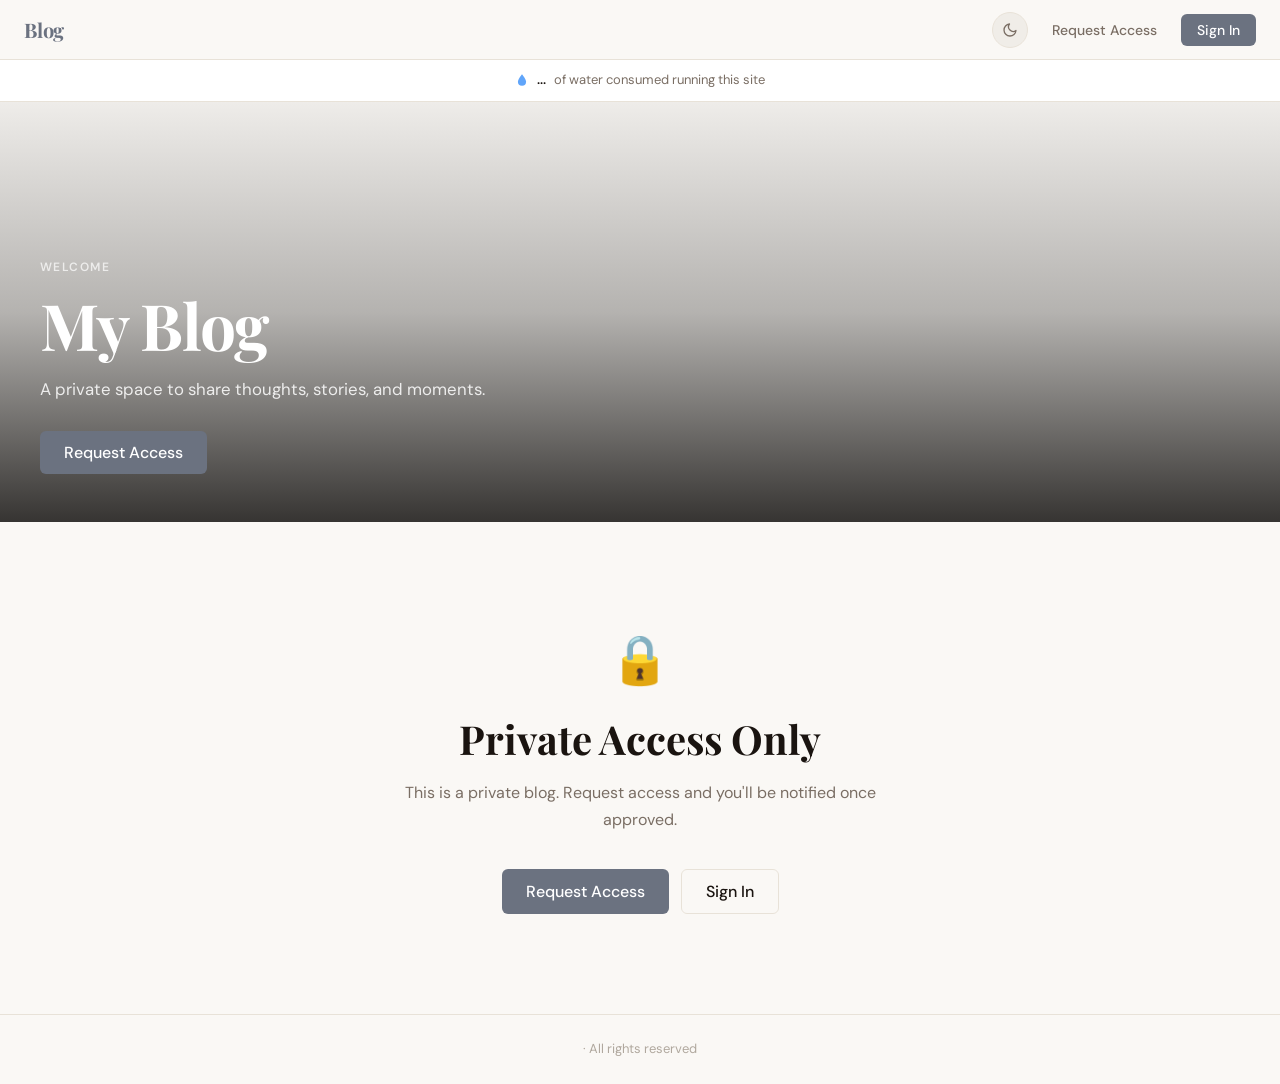
<file: index.html>
<!DOCTYPE html>
<html lang="en">
<head>
  <meta charset="UTF-8">
  <meta name="viewport" content="width=device-width, initial-scale=1.0">
  <title>Blog</title>
  <link rel="stylesheet" href="css/style.css">
  <link rel="preconnect" href="https://fonts.googleapis.com">
  <link rel="preconnect" href="https://fonts.gstatic.com" crossorigin>
</head>
<body>

<!-- ── Header ──────────────────────────────────────────────── -->
<header class="site-header">
  <div class="site-header-left">
    <a href="./index.html" class="site-logo" id="site-logo"><span>Blog</span></a>
  </div>
  <div class="site-header-right">
    <button class="theme-toggle" id="theme-toggle" aria-label="Toggle theme"></button>
    <button class="btn btn-ghost" id="request-btn">Request Access</button>
    <button class="btn btn-primary" id="login-btn">Sign In</button>
    <div class="user-menu-wrap hidden" id="user-menu-wrap">
      <button class="user-avatar" id="user-avatar" aria-label="User menu">?</button>
      <div class="user-dropdown hidden" id="user-dropdown">
        <div class="user-dropdown-header">
          <div class="user-dropdown-avatar" id="dropdown-avatar">?</div>
          <div>
            <div class="user-dropdown-name" id="dropdown-name">—</div>
            <div class="user-dropdown-role" id="dropdown-role">Member</div>
          </div>
        </div>
        <div class="user-dropdown-body">
          <button id="change-pw-btn" onclick="openChangePwModal(false);document.getElementById('user-dropdown').classList.add('hidden')">
            <svg class="dd-icon" viewBox="0 0 24 24" fill="none" stroke="currentColor" stroke-width="2" stroke-linecap="round" stroke-linejoin="round"><rect x="3" y="11" width="18" height="11" rx="2"/><path d="M7 11V7a5 5 0 0 1 10 0v4"/></svg>
            Change Password
          </button>
          <a href="admin.html" id="admin-link" class="hidden">
            <svg class="dd-icon" viewBox="0 0 24 24" fill="none" stroke="currentColor" stroke-width="2" stroke-linecap="round" stroke-linejoin="round"><circle cx="12" cy="12" r="3"/><path d="M19.07 4.93a10 10 0 0 1 0 14.14M4.93 4.93a10 10 0 0 0 0 14.14"/></svg>
            Admin Panel
          </a>
          <div class="divider"></div>
          <button id="logout-btn" class="dd-danger">
            <svg class="dd-icon" viewBox="0 0 24 24" fill="none" stroke="currentColor" stroke-width="2" stroke-linecap="round" stroke-linejoin="round"><path d="M9 21H5a2 2 0 0 1-2-2V5a2 2 0 0 1 2-2h4"/><polyline points="16 17 21 12 16 7"/><line x1="21" y1="12" x2="9" y2="12"/></svg>
            Sign Out
          </button>
        </div>
      </div>
    </div>
  </div>
</header>

<!-- ── Water Counter ────────────────────────────────────────── -->
<div class="water-counter">
  <svg class="drop" width="14" height="14" viewBox="0 0 24 24" fill="currentColor" stroke="none"><path d="M12 2C12 2 5 10.4 5 15a7 7 0 0 0 14 0c0-4.6-7-13-7-13z"/></svg>
  <span id="water-amount" class="water-amount">...</span>
  <span>of water consumed running this site</span>
</div>

<!-- ── Hero ────────────────────────────────────────────────── -->
<section class="hero" id="hero">
  <div class="hero-overlay"></div>
  <div class="hero-content">
    <div class="hero-eyebrow">Welcome</div>
    <h1 class="hero-title" id="hero-title">My Blog</h1>
    <p class="hero-sub" id="hero-sub">A private space to share thoughts, stories, and moments.</p>
    <div class="hero-actions" id="hero-actions">
      <button class="btn btn-primary btn-lg" onclick="openRequestModal()" id="hero-request-btn">Request Access</button>
    </div>
  </div>
</section>

<!-- ── Feed ────────────────────────────────────────────────── -->
<main id="feed-container">
  <div style="padding:60px 24px;text-align:center;color:var(--text-muted)">Loading...</div>
</main>

<!-- ── Donate Bar ───────────────────────────────────────────── -->
<div class="donate-bar hidden" id="donate-bar">
  <span class="donate-msg">Feed my dog 🐕</span>
  <a class="donate-btn" href="#" target="_blank" rel="noopener">
    <svg width="15" height="15" viewBox="0 0 24 24" fill="none" stroke="currentColor" stroke-width="2" stroke-linecap="round" stroke-linejoin="round"><line x1="12" y1="1" x2="12" y2="23"/><path d="M17 5H9.5a3.5 3.5 0 0 0 0 7h5a3.5 3.5 0 0 1 0 7H6"/></svg>
    Send Venmo
  </a>
</div>

<!-- ── Site Footer ──────────────────────────────────────────── -->
<footer class="site-footer">
  <span id="footer-title"></span> · All rights reserved
</footer>

<!-- ── Post Overlay ─────────────────────────────────────────── -->
<div id="post-overlay" class="hidden" style="position:fixed;inset:0;z-index:150;overflow-y:auto;background:var(--bg)"></div>

<!-- ── Modal Backdrop ───────────────────────────────────────── -->
<div id="modal-backdrop" class="modal-backdrop hidden"></div>

<!-- ── Scripts ──────────────────────────────────────────────── -->
<script src="js/config.js"></script>
<script src="js/api.js"></script>
<script src="js/app.js"></script>
</body>
</html>
</file>
<file: css/style.css>
/* ── Fonts ─────────────────────────────────────────────────── */
@import url('https://fonts.googleapis.com/css2?family=Playfair+Display:ital,wght@0,400;0,600;0,700;1,400;1,600&family=DM+Sans:wght@300;400;500;600&display=swap');

/* ── CSS Variables ───────────────────────────────────────────── */
:root {
  --bg:           #FAF8F5;
  --bg-alt:       #F4F1EC;
  --surface:      #FFFFFF;
  --surface-2:    #F0EDE8;
  --text:         #1A1410;
  --text-muted:   #7A6E64;
  --text-faint:   #B0A89E;
  --border:       #E8E2D8;
  --accent:       #6B7280;
  --accent-dark:  #4B5563;
  --accent-light: #F3F4F6;
  --shadow-sm:    0 1px 3px rgba(26,20,16,.07), 0 1px 2px rgba(26,20,16,.05);
  --shadow:       0 4px 16px rgba(26,20,16,.09), 0 1px 4px rgba(26,20,16,.06);
  --shadow-lg:    0 12px 40px rgba(26,20,16,.13);
  --radius:       10px;
  --radius-sm:    6px;
  --radius-lg:    16px;
  --font-ui:      'DM Sans', sans-serif;
  --font-display: 'Playfair Display', Georgia, serif;
  --font-body:    'Times New Roman', Georgia, serif;
  --transition:   0.2s ease;
}

[data-theme="dark"] {
  --bg:           #141210;
  --bg-alt:       #1A1816;
  --surface:      #1E1C19;
  --surface-2:    #252320;
  --text:         #F0EDE8;
  --text-muted:   #8A8278;
  --text-faint:   #5A5450;
  --border:       #2D2B27;
  --accent:       #9CA3AF;
  --accent-dark:  #D1D5DB;
  --accent-light: #1F2937;
  --shadow-sm:    0 1px 3px rgba(0,0,0,.3);
  --shadow:       0 4px 16px rgba(0,0,0,.4);
  --shadow-lg:    0 12px 40px rgba(0,0,0,.5);
}

/* ── No Select ───────────────────────────────────────────────── */
*, *::before, *::after {
  box-sizing: border-box; margin: 0; padding: 0;
  user-select: none; -webkit-user-select: none;
}
/* Allow selecting in inputs, textareas, and comment text */
input, textarea, [contenteditable],
.comment-text, .post-content { user-select: text; -webkit-user-select: text; }
html {
  scroll-behavior: smooth; overflow-x: hidden; max-width: 100%;
}
body {
  font-family: var(--font-ui); background: var(--bg); color: var(--text);
  line-height: 1.6; transition: background var(--transition), color var(--transition);
  min-height: 100vh; overflow-x: hidden; max-width: 100%;
}
a { color: var(--accent); text-decoration: none; }
a:hover { color: var(--accent-dark); }
img { max-width: 100%; display: block; }
button { cursor: pointer; font-family: var(--font-ui); }
input, textarea, select { font-family: var(--font-ui); }

/* ── Scrollbar ───────────────────────────────────────────────── */
::-webkit-scrollbar { width: 6px; }
::-webkit-scrollbar-track { background: transparent; }
::-webkit-scrollbar-thumb { background: var(--border); border-radius: 3px; }
::-webkit-scrollbar-thumb:hover { background: var(--text-faint); }

/* ── Utility Classes ─────────────────────────────────────────── */
.hidden { display: none !important; }
.sr-only { position: absolute; width: 1px; height: 1px; overflow: hidden; clip: rect(0,0,0,0); }

/* ── Header ──────────────────────────────────────────────────── */
.site-header {
  position: sticky;
  top: 0;
  z-index: 100;
  background: rgba(250,248,245,.92);
  backdrop-filter: blur(12px);
  -webkit-backdrop-filter: blur(12px);
  border-bottom: 1px solid var(--border);
  padding: 0 24px;
  height: 60px;
  display: flex;
  align-items: center;
  justify-content: space-between;
  gap: 16px;
  transition: background var(--transition);
}
[data-theme="dark"] .site-header {
  background: rgba(20,18,16,.92);
}
.site-header-left { display: flex; align-items: center; gap: 20px; }
.site-logo {
  font-family: var(--font-display);
  font-size: 1.25rem;
  font-weight: 700;
  color: var(--text);
  letter-spacing: -0.01em;
  white-space: nowrap;
}
.site-logo span { color: var(--accent); }
.site-header-right { display: flex; align-items: center; gap: 8px; }

/* ── Header Buttons ──────────────────────────────────────────── */
.btn {
  display: inline-flex; align-items: center; gap: 6px;
  padding: 7px 16px; border-radius: var(--radius-sm);
  font-size: 0.875rem; font-weight: 500;
  border: none; outline: none;
  transition: all var(--transition);
  white-space: nowrap;
}
.btn-ghost {
  background: transparent; color: var(--text-muted);
}
.btn-ghost:hover { background: var(--surface-2); color: var(--text); }
.btn-primary {
  background: var(--accent); color: white;
}
.btn-primary:hover { background: var(--accent-dark); transform: translateY(-1px); }
.btn-outline {
  background: transparent; color: var(--text);
  border: 1.5px solid var(--border);
}
.btn-outline:hover { border-color: var(--accent); color: var(--accent); background: var(--accent-light); }
.btn-danger {
  background: #dc2626; color: white;
}
.btn-danger:hover { background: #b91c1c; }
.btn-sm { padding: 5px 12px; font-size: 0.8125rem; }
.btn-lg { padding: 11px 24px; font-size: 1rem; }

/* ── Theme Toggle ────────────────────────────────────────────── */
.theme-toggle {
  width: 36px; height: 36px;
  border-radius: 50%;
  background: var(--surface-2);
  border: 1.5px solid var(--border);
  color: var(--text-muted);
  display: flex; align-items: center; justify-content: center;
  font-size: 1rem; transition: all var(--transition);
}
.theme-toggle:hover { background: var(--surface); color: var(--text); border-color: var(--accent); }

/* ── User Menu ───────────────────────────────────────────────── */
.user-menu-wrap { position: relative; }
.user-avatar {
  width: 34px; height: 34px; border-radius: 50%;
  background: var(--surface-2); color: var(--text-muted);
  font-weight: 600; font-size: 0.875rem;
  border: 1.5px solid var(--border);
  display: flex; align-items: center; justify-content: center;
  transition: all var(--transition);
}
.user-avatar--active {
  background: var(--accent-light);
  color: var(--accent);
  border-color: var(--accent);
}
.user-avatar:hover,
.user-avatar--active:hover {
  background: var(--accent); color: white; border-color: var(--accent);
}
.user-dropdown {
  position: absolute; right: 0; top: calc(100% + 10px);
  background: var(--surface);
  border: 1px solid var(--border);
  border-radius: var(--radius-lg);
  box-shadow: var(--shadow-lg);
  min-width: 210px;
  overflow: hidden;
  animation: dropIn .15s ease;
}
.user-dropdown-header {
  padding: 14px 16px 12px;
  border-bottom: 1px solid var(--border);
  display: flex; align-items: center; gap: 10px;
}
.user-dropdown-avatar {
  width: 36px; height: 36px; border-radius: 50%; flex-shrink: 0;
  background: var(--accent-light); color: var(--accent);
  font-weight: 700; font-size: .9rem;
  display: flex; align-items: center; justify-content: center;
  border: 1.5px solid var(--accent);
}
.user-dropdown-name {
  font-weight: 600; font-size: .875rem; color: var(--text);
  white-space: nowrap; overflow: hidden; text-overflow: ellipsis;
}
.user-dropdown-role {
  font-size: .75rem; color: var(--text-faint); margin-top: 1px;
}
.user-dropdown-body { padding: 6px; }
.user-dropdown a, .user-dropdown button {
  display: flex; align-items: center; gap: 10px;
  width: 100%; text-align: left;
  padding: 9px 12px; border-radius: var(--radius-sm);
  font-size: 0.875rem; color: var(--text-muted);
  background: none; border: none;
  transition: background var(--transition), color var(--transition);
}
.user-dropdown a:hover, .user-dropdown button:hover {
  background: var(--surface-2); color: var(--text);
}
.user-dropdown .dd-icon {
  width: 16px; height: 16px; flex-shrink: 0; opacity: .6;
}
.user-dropdown .divider { height: 1px; background: var(--border); margin: 4px 6px; }
.user-dropdown .dd-danger { color: var(--text-faint); }
.user-dropdown .dd-danger:hover { color: #dc2626; background: #fef2f2; }
[data-theme="dark"] .user-dropdown .dd-danger:hover { background: #2d1414; color: #f87171; }
@keyframes dropIn { from { opacity:0; transform:translateY(-4px); } to { opacity:1; transform:translateY(0); } }

/* ── Hero Banner ─────────────────────────────────────────────── */
.hero {
  position: relative;
  min-height: 420px;
  display: flex; align-items: flex-end;
  overflow: hidden;
}
.hero-img {
  position: absolute; inset: 0;
  width: 100%; height: 100%; object-fit: cover;
  transition: transform 8s ease;
}
.hero:hover .hero-img { transform: scale(1.03); }
.hero-overlay {
  position: absolute; inset: 0;
  background: linear-gradient(to top, rgba(20,18,16,.85) 0%, rgba(20,18,16,.3) 50%, rgba(20,18,16,.05) 100%);
}
.hero-content {
  position: relative; z-index: 1;
  padding: 48px 40px;
  color: white;
  max-width: 720px;
}
.hero-eyebrow {
  font-size: 0.75rem; font-weight: 600; letter-spacing: .12em;
  text-transform: uppercase; opacity: .7; margin-bottom: 12px;
}
.hero-title {
  font-family: var(--font-display);
  font-size: clamp(2.5rem, 5vw, 4rem);
  font-weight: 700; line-height: 1.1; letter-spacing: -0.02em;
  margin-bottom: 16px;
}
.hero-sub {
  font-size: 1.05rem; opacity: .85; max-width: 500px;
  line-height: 1.6; margin-bottom: 28px;
}
.hero-actions { display: flex; gap: 12px; flex-wrap: wrap; }
.hero-no-image { background: var(--bg-alt); }
.hero-no-image .hero-content { color: var(--text); }
.hero-no-image .hero-eyebrow { opacity: .6; }
.hero-no-image .hero-sub { opacity: .8; }

/* ── Water Counter ───────────────────────────────────────────── */
.water-counter {
  background: var(--surface);
  border-bottom: 1px solid var(--border);
  padding: 10px 24px;
  display: flex; align-items: center; justify-content: center; gap: 8px;
  font-size: 0.8125rem; color: var(--text-muted);
}
.water-counter .drop { color: #60A5FA; width: 14px; height: 14px; flex-shrink: 0; }
.water-amount { font-weight: 600; color: var(--text); font-variant-numeric: tabular-nums; }

/* ── Section Dividers ────────────────────────────────────────── */
.section-header {
  padding: 40px 24px 20px;
  max-width: 1100px; margin: 0 auto;
  display: flex; align-items: flex-end; justify-content: space-between;
  gap: 16px;
}
.section-title {
  font-family: var(--font-display);
  font-size: 1.75rem; font-weight: 700;
  color: var(--text); line-height: 1.2;
}
.section-rule {
  flex: 1; height: 1px; background: var(--border);
  margin-bottom: 8px; min-width: 20px;
}
.section-banner {
  width: 100%; height: 160px; object-fit: cover;
  border-radius: var(--radius);
  margin: 0 auto 32px;
  max-width: 1100px;
  display: block;
}

/* ── Section Truncation ──────────────────────────────────────── */
.section-wrap { margin-bottom: 8px; }
.sec-hidden-post { display: none !important; }

/* On mobile, hide posts 3+ */
@media (max-width: 640px) {
  .feed-grid:not(.sec-expanded) .post-card:nth-child(n+3) { display: none; }
}

.section-see-more {
  text-align: center;
  padding: 0 24px 16px;
  max-width: 1100px; margin: 0 auto;
}
.section-see-more .btn {
  padding: 11px 28px;
  font-size: .9375rem;
  font-weight: 600;
  border-width: 1.5px;
}
@media (min-width: 641px) {
  .section-see-more.desktop-hidden { display: none; }
}

/* ── Feed Grid ───────────────────────────────────────────────── */
.feed {
  max-width: 1100px; margin: 0 auto;
  padding: 0 24px 80px;
}
.feed-grid {
  display: grid;
  grid-template-columns: repeat(auto-fill, minmax(320px, 1fr));
  gap: 28px;
  margin-bottom: 60px;
}

/* ── Post Card ───────────────────────────────────────────────── */
.post-card {
  background: var(--surface);
  border-radius: var(--radius-lg);
  overflow: hidden;
  box-shadow: var(--shadow-sm);
  border: 1px solid var(--border);
  cursor: pointer;
  transition: transform .2s ease, box-shadow .2s ease;
  display: flex; flex-direction: column;
}
.post-card:hover {
  transform: translateY(-4px);
  box-shadow: var(--shadow-lg);
}
.post-card-img-wrap {
  position: relative; overflow: hidden;
  aspect-ratio: 16/9;
}
.post-card-img {
  width: 100%; height: 100%; object-fit: cover;
  transition: transform .4s ease;
}
.post-card:hover .post-card-img { transform: scale(1.05); }
.post-card-body {
  padding: 20px; flex: 1;
  display: flex; flex-direction: column; gap: 8px;
}
.post-card-date {
  font-size: 0.75rem; color: var(--text-faint);
  text-transform: uppercase; letter-spacing: .08em; font-weight: 500;
}
.post-card-title {
  font-family: var(--font-display);
  font-size: 1.2rem; font-weight: 600; line-height: 1.3;
  color: var(--text);
}
.post-card-excerpt {
  font-size: 0.875rem; color: var(--text-muted);
  line-height: 1.6; flex: 1;
  display: -webkit-box; -webkit-line-clamp: 3; -webkit-box-orient: vertical; overflow: hidden;
}
.post-card-footer {
  padding: 12px 20px;
  border-top: 1px solid var(--border);
  display: flex; align-items: center; justify-content: space-between;
  font-size: 0.8125rem; color: var(--text-faint);
}
.post-card-tag {
  background: var(--accent-light); color: var(--accent);
  padding: 2px 8px; border-radius: 20px; font-size: 0.75rem; font-weight: 500;
}

/* ── Password Eye Toggle ─────────────────────────────────────── */
.pw-wrap {
  position: relative;
  display: flex; align-items: center;
}
.pw-wrap .form-input {
  width: 100%;
  padding-right: 44px;
}
.pw-eye {
  position: absolute; right: 0;
  width: 42px; height: 100%;
  background: none; border: none;
  color: var(--text-faint);
  display: flex; align-items: center; justify-content: center;
  cursor: pointer; border-radius: 0 var(--radius-sm) var(--radius-sm) 0;
  transition: color var(--transition);
  flex-shrink: 0;
}
.pw-eye:hover { color: var(--text-muted); }

/* ── Post Hero Wrap (image + corner map) ─────────────────────── */
.post-hero-wrap {
  position: relative;
  margin-bottom: 36px;
}
.post-hero-wrap .post-hero-img {
  margin-bottom: 0;
}
.post-map-embed {
  position: absolute;
  bottom: 16px; right: 16px;
  width: 260px; height: 170px;
  border-radius: var(--radius);
  overflow: hidden;
  box-shadow: 0 4px 20px rgba(0,0,0,.35);
  border: 2px solid rgba(255,255,255,.55);
}
.post-map-skeleton {
  position: absolute;
  bottom: 16px; right: 16px;
  width: 260px; height: 170px;
  border-radius: var(--radius);
  overflow: hidden;
  border: 2px solid rgba(255,255,255,.3);
}
.post-map-embed iframe { display: block; width: 100%; height: 100%; border: 0; }
@media (max-width: 640px) {
  .post-map-embed, .post-map-skeleton {
    position: static;
    width: 100%; height: 200px;
    border-radius: 0 0 var(--radius-lg) var(--radius-lg);
    border: none;
    border-top: 1px solid var(--border);
    box-shadow: none;
    bottom: auto; right: auto;
  }
}

/* ── Post Overlay Bar ─────────────────────────────────────────── */
.post-overlay-bar {
  position: sticky; top: 0; z-index: 10;
  background: var(--bg);
  backdrop-filter: blur(12px);
  -webkit-backdrop-filter: blur(12px);
  border-bottom: 1px solid var(--border);
  padding: 0 24px; height: 56px;
  display: flex; align-items: center; justify-content: space-between;
  transition: background var(--transition);
}

/* ── Post Page ───────────────────────────────────────────────── */
.post-page { max-width: 720px; margin: 0 auto; padding: 40px 24px 48px; }
.post-hero-img {
  width: 100%; aspect-ratio: 16/9; object-fit: cover;
  border-radius: var(--radius-lg); margin-bottom: 36px;
  box-shadow: var(--shadow);
}
.post-meta {
  display: flex; align-items: center; justify-content: space-between;
  gap: 12px; font-size: 0.8125rem; color: var(--text-muted); margin-bottom: 20px;
  flex-wrap: wrap;
}
.post-meta-tag {
  background: var(--accent-light); color: var(--accent);
  padding: 3px 10px; border-radius: 20px; font-size: 0.75rem; font-weight: 600;
}
.post-location {
  display: flex; align-items: center; gap: 5px;
  color: var(--text-faint); font-size: .8rem;
  white-space: nowrap; flex-shrink: 0;
}
.post-title {
  font-family: var(--font-display);
  font-size: clamp(2rem, 4vw, 2.75rem);
  font-weight: 700; line-height: 1.15; letter-spacing: -0.02em;
  color: var(--text); margin-bottom: 36px;
}
.post-content {
  font-family: var(--font-body);
  font-size: 1.125rem; line-height: 1.75; color: var(--text);
}
.post-content h1, .post-content h2, .post-content h3 {
  font-family: var(--font-display); font-weight: 700;
  color: var(--text); margin: 1.75em 0 .6em; line-height: 1.2;
}
.post-content h1 { font-size: 2rem; }
.post-content h2 { font-size: 1.625rem; }
.post-content h3 { font-size: 1.35rem; }
.post-content p { margin-bottom: 0.85em; }
.post-content p:empty,
.post-content p > br:only-child { display: none; }
.post-content ul, .post-content ol { margin: 0 0 0.85em 1.5em; }
.post-content li { margin-bottom: .3em; }
.post-content blockquote {
  border-left: 3px solid var(--accent); padding: 1em 1.5em;
  margin: 1.5em 0; color: var(--text-muted); font-style: italic;
  background: var(--accent-light); border-radius: 0 var(--radius-sm) var(--radius-sm) 0;
}
.post-content img {
  border-radius: var(--radius);
  margin: 0.75em auto;
  max-width: 100%;
  box-shadow: var(--shadow);
  display: block;
  height: auto;
}
.post-content .video-embed-wrap {
  position: relative; padding-bottom: 56.25%; height: 0; overflow: hidden;
  border-radius: var(--radius); margin: 1em 0;
  background: var(--surface-2);
  box-shadow: var(--shadow);
}
.post-content .video-embed-wrap iframe {
  position: absolute; top: 0; left: 0; width: 100%; height: 100%;
  border: 0; border-radius: var(--radius);
}
.post-content a { color: var(--accent); text-decoration: underline; }
.post-content strong { font-weight: 700; }
.post-content em { font-style: italic; }
.post-content hr { border: none; border-top: 1px solid var(--border); margin: 2em 0; }

/* ── Comments ────────────────────────────────────────────────── */
.comments { margin-top: 28px; padding-top: 28px; border-top: 1px solid var(--border); }
.comments-title {
  font-family: var(--font-display); font-size: 1.5rem; font-weight: 600;
  margin-bottom: 24px;
}
.comment-crown { font-size: .75rem; margin-left: 5px; vertical-align: middle; line-height: 1; }
.comment {
  display: flex; gap: 12px; margin-bottom: 24px;
  animation: fadeUp .3s ease;
}
.comment-avatar {
  width: 36px; height: 36px; border-radius: 50%; flex-shrink: 0;
  background: var(--accent-light); color: var(--accent);
  font-weight: 600; font-size: 0.875rem;
  display: flex; align-items: center; justify-content: center;
}
.comment-body { flex: 1; }
.comment-author { font-weight: 600; font-size: 0.9rem; margin-bottom: 4px; }
.comment-text { font-size: 0.9375rem; line-height: 1.6; color: var(--text-muted); }
.comment-date { font-size: 0.75rem; color: var(--text-faint); margin-top: 4px; }
.comment-form { margin-top: 32px; display: flex; flex-direction: column; gap: 12px; }
.comment-input {
  width: 100%; padding: 12px 16px;
  border: 1.5px solid var(--border); border-radius: var(--radius);
  background: var(--surface); color: var(--text);
  font-size: 0.9375rem; resize: vertical; min-height: 80px;
  transition: border-color var(--transition);
}
.comment-input:focus { outline: none; border-color: var(--accent); }

/* ── Modals ──────────────────────────────────────────────────── */
.modal-backdrop {
  position: fixed; inset: 0;
  background: rgba(20,18,16,.6); backdrop-filter: blur(4px);
  z-index: 200; display: flex; align-items: center; justify-content: center; padding: 20px;
  animation: fadeIn .2s ease;
}
.modal {
  background: var(--surface); border-radius: var(--radius-lg);
  box-shadow: var(--shadow-lg); width: 100%; max-width: 460px;
  padding: 36px; position: relative;
  animation: slideUp .2s ease;
  max-height: 90vh; overflow-y: auto;
}
.modal-close {
  position: absolute; top: 16px; right: 16px;
  width: 32px; height: 32px; border-radius: 50%;
  background: var(--surface-2); border: none;
  color: var(--text-muted); font-size: 1.1rem;
  display: flex; align-items: center; justify-content: center;
  transition: all var(--transition);
}
.modal-close:hover { background: var(--border); color: var(--text); }
.modal-title {
  font-family: var(--font-display);
  font-size: 1.625rem; font-weight: 700; margin-bottom: 8px;
}
.modal-sub { color: var(--text-muted); font-size: 0.9rem; margin-bottom: 28px; line-height: 1.5; }
.form-group { display: flex; flex-direction: column; gap: 6px; margin-bottom: 16px; }
.form-label { font-size: 0.875rem; font-weight: 500; color: var(--text-muted); }
.form-input, .form-select, .form-textarea {
  width: 100%; padding: 10px 14px;
  border: 1.5px solid var(--border); border-radius: var(--radius-sm);
  background: var(--bg); color: var(--text); font-size: 0.9375rem;
  transition: border-color var(--transition);
}
.form-input:focus, .form-select:focus, .form-textarea:focus {
  outline: none; border-color: var(--accent);
}
.form-row { display: grid; grid-template-columns: 1fr 1fr; gap: 12px; }
.form-error { color: #dc2626; font-size: 0.8125rem; margin-top: 4px; }
.form-success { color: #16a34a; font-size: 0.8125rem; }

/* ── Toast ───────────────────────────────────────────────────── */
.toast-container {
  position: fixed; bottom: 24px; right: 24px; z-index: 9999;
  display: flex; flex-direction: column; gap: 8px;
}
.toast {
  background: var(--text); color: var(--bg);
  padding: 12px 20px; border-radius: var(--radius);
  font-size: 0.875rem; font-weight: 500;
  box-shadow: var(--shadow-lg);
  animation: slideInRight .25s ease, fadeOut .3s ease 2.7s forwards;
  max-width: 320px;
}
.toast.error { background: #dc2626; color: white; }
.toast.success { background: #16a34a; color: white; }

/* ── Donate Bar ───────────────────────────────────────────── */
.donate-bar {
  background: var(--surface);
  border-top: 1px solid var(--border);
  border-bottom: 1px solid var(--border);
  padding: 14px 32px;
  display: flex; align-items: center; justify-content: center; gap: 16px;
  flex-wrap: wrap;
}
.donate-msg {
  font-size: .9rem;
  color: var(--text-muted);
}
.donate-btn {
  display: inline-flex; align-items: center; gap: 7px;
  background: var(--accent);
  color: white;
  border: none;
  padding: 9px 20px; border-radius: var(--radius-sm);
  font-weight: 600; font-size: 0.875rem;
  transition: all var(--transition);
  text-decoration: none;
  box-shadow: 0 1px 3px rgba(0,0,0,.12);
}
.donate-btn:hover {
  background: var(--accent-dark);
  color: white;
  transform: translateY(-1px);
  box-shadow: 0 4px 12px rgba(0,0,0,.15);
}

/* ── Empty / Loading States ──────────────────────────────────── */
.empty-state {
  text-align: center; padding: 80px 24px; color: var(--text-muted);
}
.empty-state-icon { font-size: 3rem; margin-bottom: 16px; }
.empty-state-title { font-family: var(--font-display); font-size: 1.5rem; font-weight: 600; color: var(--text); margin-bottom: 8px; }
.empty-state-sub { font-size: 0.9375rem; max-width: 360px; margin: 0 auto 24px; line-height: 1.6; }

.skeleton {
  background: linear-gradient(90deg, var(--surface-2) 25%, var(--border) 50%, var(--surface-2) 75%);
  background-size: 200% 100%;
  animation: shimmer 1.5s infinite;
  border-radius: var(--radius-sm);
}
@keyframes shimmer { 0% { background-position: 200% 0; } 100% { background-position: -200% 0; } }

/* Feed skeleton */
.feed-skeleton { max-width: 1100px; margin: 0 auto; padding: 24px 24px 80px; }
.feed-skeleton-grid { display: grid; grid-template-columns: repeat(auto-fill,minmax(320px,1fr)); gap: 28px; }
.feed-skeleton-card { background: var(--surface); border-radius: var(--radius-lg); overflow: hidden; border: 1px solid var(--border); }
.feed-skeleton-img  { width: 100%; aspect-ratio: 16/9; }
.feed-skeleton-body { padding: 20px; display: flex; flex-direction: column; gap: 10px; }
.feed-skeleton-line { height: 14px; border-radius: 4px; }

/* Map skeleton wrapper — positions skeleton and embed on top of each other */
.map-skeleton-wrap {
  position: absolute;
  bottom: 16px; right: 16px;
  width: 260px; height: 170px;
  border-radius: var(--radius);
  overflow: hidden;
  box-shadow: 0 4px 20px rgba(0,0,0,.35);
  border: 2px solid rgba(255,255,255,.55);
}
.map-skeleton-wrap .map-skeleton {
  position: absolute; inset: 0;
  border-radius: 0;
  width: 100%; height: 100%;
}
.map-skeleton-wrap .post-map-embed {
  position: absolute; inset: 0;
  width: 100%; height: 100%;
  border-radius: 0;
  box-shadow: none;
  border: none;
}
@media (max-width: 640px) {
  .map-skeleton-wrap {
    position: relative; /* keep inner .post-map-embed positioned relative to this, not hero-wrap */
    width: 100%; height: 200px;
    border-radius: 0 0 var(--radius-lg) var(--radius-lg);
    border: none; border-top: 1px solid var(--border);
    box-shadow: none;
    /* pull out of absolute flow so it appears below the image */
    top: auto; right: auto; bottom: auto; left: auto;
    display: block;
  }
  /* Make hero wrap stack image then map vertically */
  .post-hero-wrap {
    display: flex;
    flex-direction: column;
  }
  .post-hero-wrap .post-hero-img {
    border-radius: var(--radius-lg) var(--radius-lg) 0 0;
  }
}

/* ── Video Embed ─────────────────────────────────────────────── */
.video-embed-wrap {
  position: relative;
  padding-bottom: 56.25%; /* 16:9 */
  height: 0; overflow: hidden;
  margin: 1em 0;
  border-radius: var(--radius);
  box-shadow: var(--shadow);
}
.video-embed-wrap iframe {
  position: absolute; inset: 0;
  width: 100%; height: 100%;
  border: 0; border-radius: var(--radius);
}

/* Post skeleton */
.post-skeleton { max-width: 720px; margin: 0 auto; padding: 40px 24px 80px; }
.post-skeleton-hero { width: 100%; aspect-ratio: 16/9; border-radius: var(--radius-lg); margin-bottom: 28px; }
.post-skeleton-meta { height: 12px; width: 40%; margin-bottom: 20px; }
.post-skeleton-title { height: 36px; width: 80%; margin-bottom: 12px; }
.post-skeleton-title2 { height: 36px; width: 55%; margin-bottom: 32px; }
.post-skeleton-p { height: 14px; margin-bottom: 10px; }

/* Map skeleton */
.map-skeleton-wrap {
  position: absolute;
  bottom: 16px; right: 16px;
  width: 260px; height: 170px;
  border-radius: var(--radius);
  overflow: hidden;
}
.map-skeleton {
  position: absolute; inset: 0;
  border-radius: var(--radius);
  z-index: 2;
}
@media (max-width: 640px) {
  .map-skeleton-wrap {
    position: relative;
    width: 100%; height: 200px;
    border-radius: 0 0 var(--radius-lg) var(--radius-lg);
    border: none;
    box-shadow: none;
    top: auto; right: auto;
  }
}

/* ── Gate Screen (not logged in) ──────────────────────────────── */
.gate-screen {
  max-width: 560px; margin: 60px auto;
  padding: 40px 24px; text-align: center;
}
.gate-title {
  font-family: var(--font-display);
  font-size: 2.5rem; font-weight: 700; margin-bottom: 16px;
  line-height: 1.2;
}
.gate-sub { color: var(--text-muted); font-size: 1rem; margin-bottom: 36px; line-height: 1.7; }
.gate-actions { display: flex; gap: 12px; justify-content: center; flex-wrap: wrap; }

/* ── Footer ──────────────────────────────────────────────────── */
.site-footer {
  border-top: 1px solid var(--border);
  padding: 24px; text-align: center;
  color: var(--text-faint); font-size: 0.8125rem;
}

/* ── Animations ──────────────────────────────────────────────── */
@keyframes fadeIn { from { opacity:0; } to { opacity:1; } }
@keyframes fadeUp { from { opacity:0; transform:translateY(12px); } to { opacity:1; transform:translateY(0); } }
@keyframes slideUp { from { opacity:0; transform:translateY(20px); } to { opacity:1; transform:translateY(0); } }
@keyframes slideInRight { from { opacity:0; transform:translateX(20px); } to { opacity:1; transform:translateX(0); } }
@keyframes fadeOut { to { opacity:0; } }

.fade-up { animation: fadeUp .4s ease both; }
.fade-up:nth-child(2) { animation-delay: .05s; }
.fade-up:nth-child(3) { animation-delay: .1s; }
.fade-up:nth-child(4) { animation-delay: .15s; }
.fade-up:nth-child(5) { animation-delay: .2s; }
.fade-up:nth-child(6) { animation-delay: .25s; }

/* ── Responsive ──────────────────────────────────────────────── */
@media (max-width: 640px) {
  .hero { min-height: 300px; }
  .hero-content { padding: 32px 20px; }
  .hero-title { font-size: 2rem; }
  .feed { padding: 0 16px 60px; }
  .feed-grid { grid-template-columns: 1fr; gap: 20px; }
  .site-header { padding: 0 12px; gap: 8px; }
  .site-header-right { gap: 6px; }
  /* Hide "Request Access" from header on mobile — it lives in the hero gate */
  #request-btn { display: none !important; }
  /* Shorten Sign In button on mobile */
  #login-btn { padding: 7px 12px; font-size: 0.8125rem; }
  .modal { padding: 24px; }
  .form-row { grid-template-columns: 1fr; }
  .section-header { padding: 28px 16px 16px; }
  /* Prevent any child from blowing out the viewport */
  .post-page { padding: 24px 16px 60px; }
  .post-title { font-size: 1.75rem; }
  .hero-content { padding: 24px 16px; }
  .water-counter { padding: 8px 12px; font-size: 0.75rem; flex-wrap: wrap; gap: 4px; }
}

/* ── Quill Editor Overrides ──────────────────────────────────── */
.ql-toolbar { border-color: var(--border) !important; border-radius: var(--radius-sm) var(--radius-sm) 0 0 !important; background: var(--surface-2) !important; }
.ql-container { border-color: var(--border) !important; border-radius: 0 0 var(--radius-sm) var(--radius-sm) !important; font-family: var(--font-body) !important; font-size: 1.05rem !important; min-height: 320px; background: var(--surface) !important; color: var(--text) !important; }
.ql-editor { min-height: 320px; line-height: 1.8; }
.ql-editor.ql-blank::before { color: var(--text-faint) !important; font-style: normal !important; }
.ql-snow .ql-stroke { stroke: var(--text-muted) !important; }
.ql-snow .ql-fill { fill: var(--text-muted) !important; }
.ql-snow .ql-picker { color: var(--text-muted) !important; }
</file>
